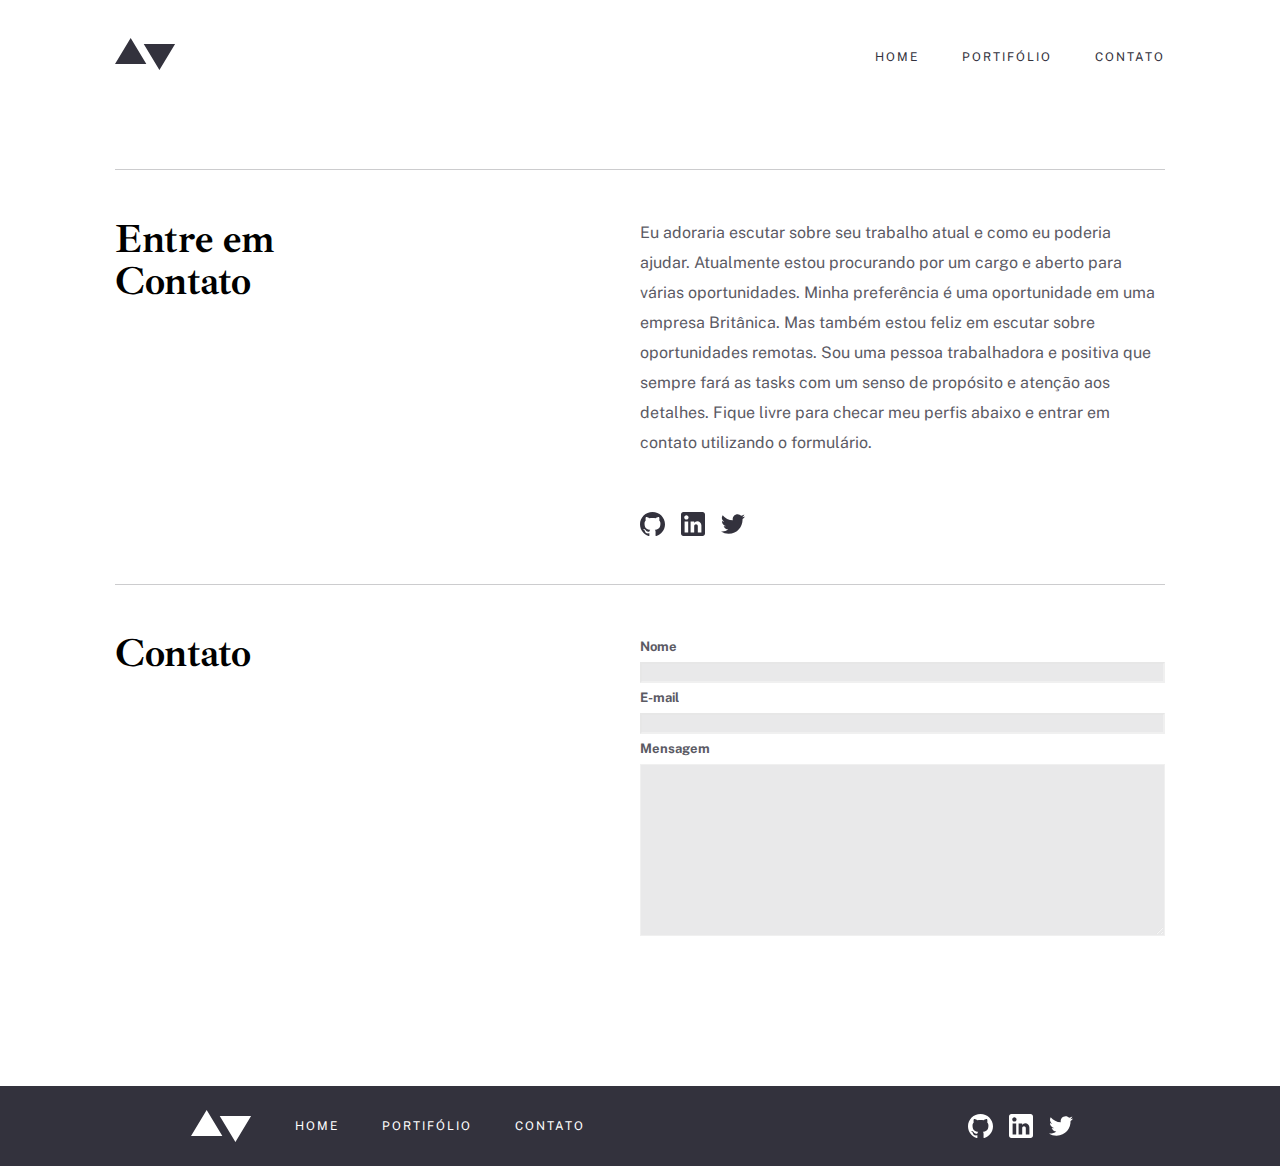
<file: pages/contato/index.html>
<!DOCTYPE html>
<html lang="pt-br">

<head>
    <meta charset="UTF-8">
    <link rel="preconnect" href="https://fonts.googleapis.com">
    <link rel="preconnect" href="https://fonts.gstatic.com" crossorigin>
    <link
        href="https://fonts.googleapis.com/css2?family=Ibarra+Real+Nova:ital,wght@0,400;0,500;0,600;0,700;1,400;1,500;1,600;1,700&family=Public+Sans:ital,wght@0,400;0,500;0,600;0,700;0,800;0,900;1,400;1,500;1,600;1,700;1,800;1,900&display=swap"
        rel="stylesheet">
    <meta http-equiv="X-UA-Compatible" content="IE=edge">
    <meta name="viewport" content="width=device-width, initial-scale=1.0">
    <link rel="stylesheet" href="../../css/global.css">
    <link rel="stylesheet" href="../../css/color.css">
    <link rel="stylesheet" href="../../css/custom.css">
    <link rel="stylesheet" href="style.css">
    <title>Home</title>
</head>

<body>
    <div class="container">
        <header>
            <div class="img-header">
                <img src="../../assets/logo-dark.svg" alt="">
            </div>
            <nav>
                <a href="../home/index.html">home</a>
                <a href="../portfolio/index.html">portifólio</a>
                <a href="../contato/index.html">contato</a>
            </nav>
        </header>
        <div class="contact">
            <div class="text-contact">
                <h2>Entre em Contato</h2>
            </div>
            <div class="description-contact">
                <p class="body1">Eu adoraria escutar sobre seu trabalho atual e como eu poderia ajudar. Atualmente estou
                    procurando por um cargo e aberto para várias oportunidades. Minha preferência é uma oportunidade em
                    uma empresa Britânica. Mas também estou feliz em escutar sobre oportunidades remotas. Sou uma pessoa
                    trabalhadora e positiva que sempre fará as tasks com um senso de propósito e atenção aos detalhes.
                    Fique livre para checar meu perfis abaixo e entrar em contato utilizando o formulário.</p>
                <div class="social">
                    <a href="https://github.com/sergiofisio"><img src="../../assets/icons/github-dark.svg"
                            alt="GitHub"></a>
                    <a href="https://www.linkedin.com/in/sergio-bastos-jr/"><img
                            src="../../assets/icons/linkedin-dark.svg" alt="Linkedin"></a>
                    <a href="https://twitter.com/sergiomicrosp"><img src="../../assets/icons/twitter-dark.svg"
                            alt="Twitter"></a>
                </div>
            </div>
        </div>
        <div class="form">
            <h2>Contato</h2>
            <div class="form-contact">
                <p class="input">Nome</p>
                <input type="text" name="Nome" id="name">
                <p class="input">E-mail</p>
                <input type="email" name="E-mail" id="email">
                <p class="input">Mensagem</p>
                <textarea name="Mensagem" id="message" cols="30" rows="10"></textarea>
            </div>
        </div>
    </div>
    <div class="footer grayish">
        <div class="img-header">
            <img src="../../assets/logo-light.svg" alt="">
            <nav>
                <a href="../home/index.html">home</a>
                <a href="../portfolio/index.html">portifólio</a>
                <a href="../contato/index.html">contato</a>
            </nav>
        </div>
        <div class="social">
            <a href="https://github.com/sergiofisio"><img src="../../assets/icons/github-light.svg" alt="GitHub"></a>
            <a href="https://www.linkedin.com/in/sergio-bastos-jr/"><img src="../../assets/icons/linkedin-light.svg"
                    alt="Linkedin"></a>
            <a href="https://twitter.com/sergiomicrosp"><img src="../../assets/icons/twitter-light.svg"
                    alt="Twitter"></a>
        </div>
</body>

</html>
</file>
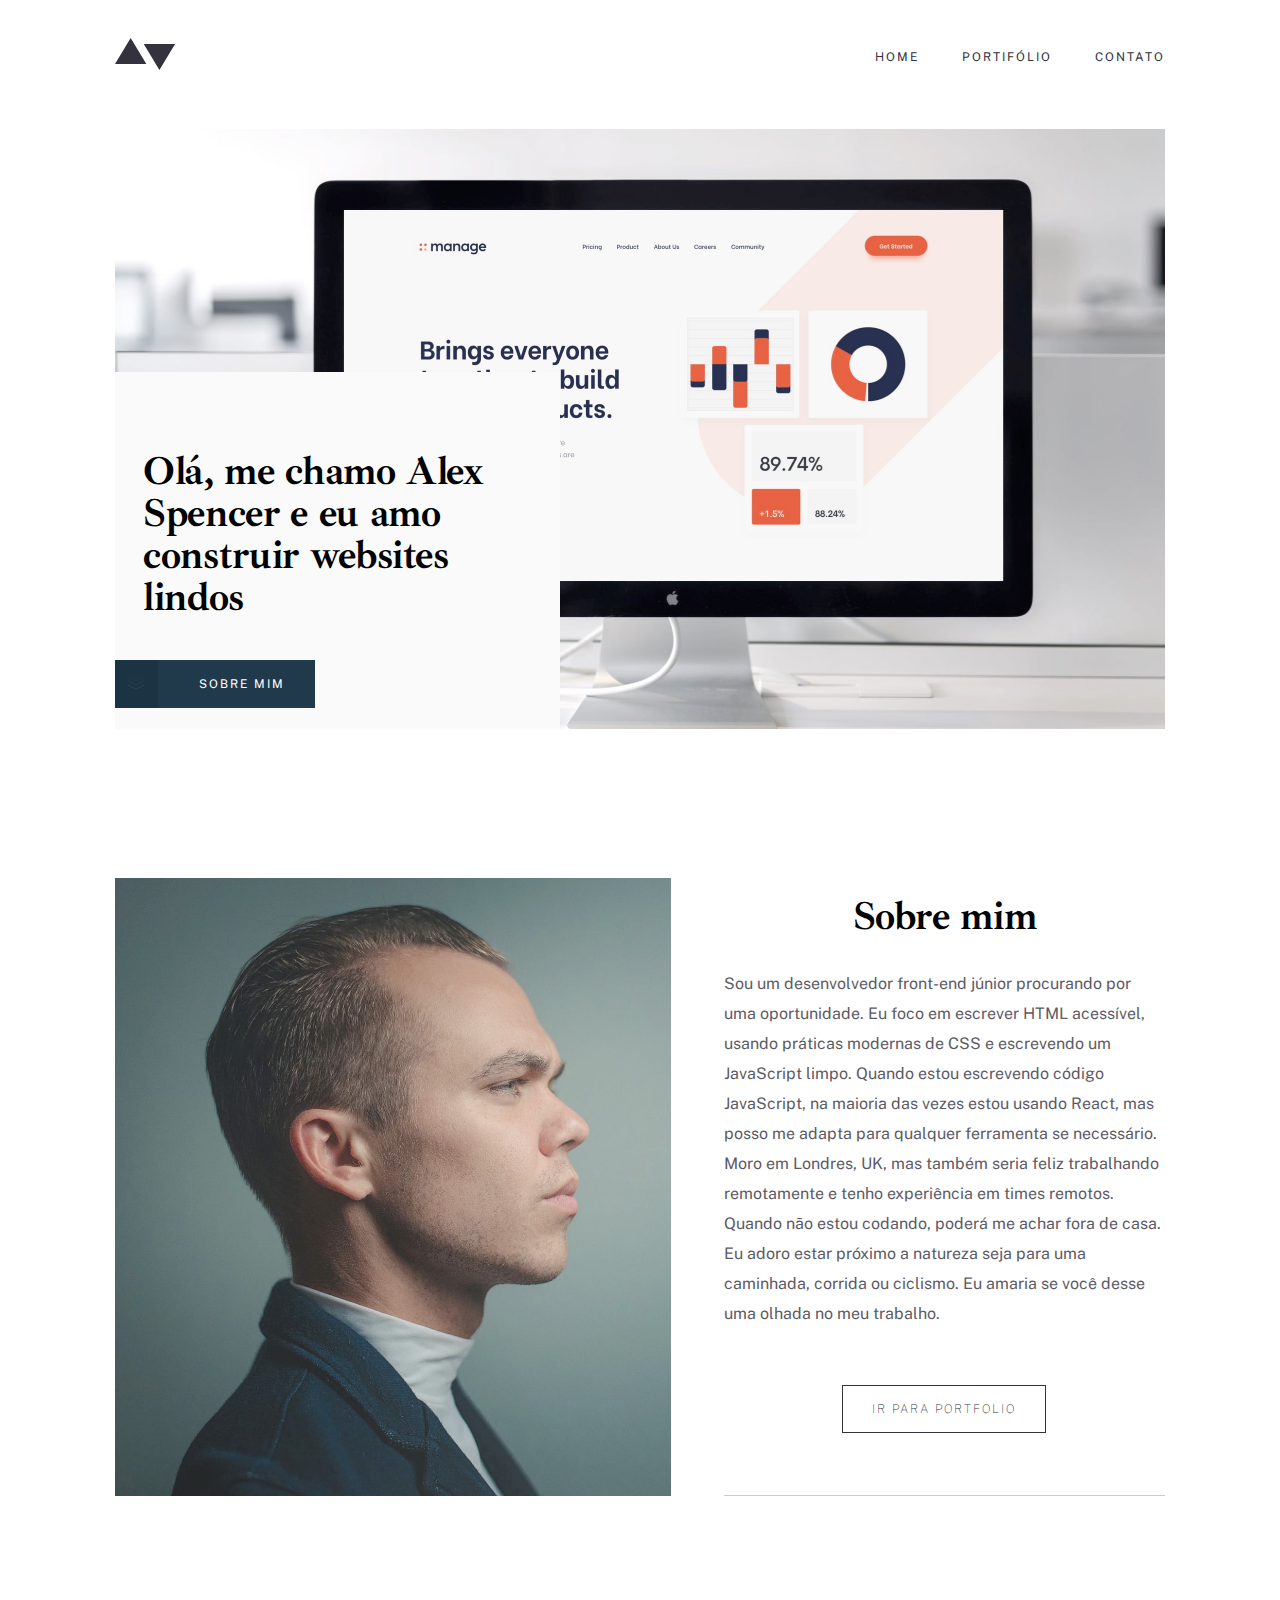
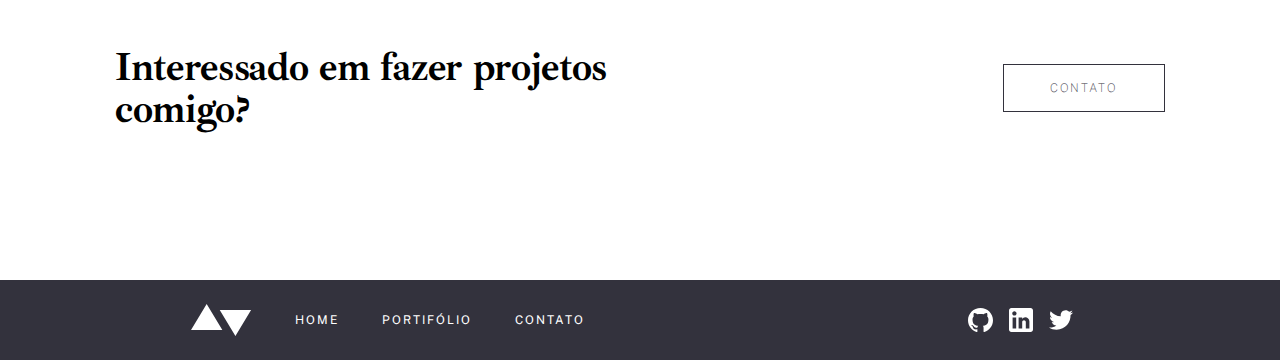
<file: pages/home/index.html>
<!DOCTYPE html>
<html lang="pt-br">

<head>
    <meta charset="UTF-8">
    <link rel="preconnect" href="https://fonts.googleapis.com">
    <link rel="preconnect" href="https://fonts.gstatic.com" crossorigin>
    <link
        href="https://fonts.googleapis.com/css2?family=Ibarra+Real+Nova:ital,wght@0,400;0,500;0,600;0,700;1,400;1,500;1,600;1,700&family=Public+Sans:ital,wght@0,400;0,500;0,600;0,700;0,800;0,900;1,400;1,500;1,600;1,700;1,800;1,900&display=swap"
        rel="stylesheet">
    <meta http-equiv="X-UA-Compatible" content="IE=edge">
    <meta name="viewport" content="width=device-width, initial-scale=1.0">
    <link rel="stylesheet" href="../../css/global.css">
    <link rel="stylesheet" href="../../css/color.css">
    <link rel="stylesheet" href="../../css/custom.css">
    <link rel="stylesheet" href="style.css">
    <title>Home</title>
</head>

<body>
    <div class="container">
        <header>
            <div class="img-header">
                <img src="../../assets/logo-dark.svg" alt="Logo">
            </div>
            <nav>
                <a href="../home/index.html">home</a>
                <a href="../portfolio/index.html">portifólio</a>
                <a href="../contato/index.html">contato</a>
            </nav>
        </header>
        <main class="hero">
            <div class="texto-hero">
                <h2>
                    Olá, me chamo Alex Spencer e eu amo construir websites lindos
                </h2>
                <a href="#about" class="btn-sobre-mim">SOBRE MIM</a>
            </div>
        </main>
        <section class="about" id="about">
            <div class="img-about">
                <img src="../../assets/home/image-homepage-profile.jpg" alt="profile">
            </div>
            <div class="text-about">
                <h2>Sobre mim</h2>
                <p class="body1">Sou um desenvolvedor front-end júnior procurando por uma oportunidade. Eu foco em
                    escrever HTML acessível, usando práticas modernas de CSS e escrevendo um JavaScript limpo. Quando
                    estou escrevendo código JavaScript, na maioria das vezes estou usando React, mas posso me adapta
                    para qualquer ferramenta se necessário. Moro em Londres, UK, mas também seria feliz trabalhando
                    remotamente e tenho experiência em times remotos. Quando não estou codando, poderá me achar fora de
                    casa. Eu adoro estar próximo a natureza seja para uma caminhada, corrida ou ciclismo. Eu amaria se
                    você desse uma olhada no meu trabalho.</p>
                <a class="btn-contato" href="../portfolio/index.html">iR para PORTFOLIO</a>
            </div>

        </section>
        <footer>
            <div class="footer-text-contato">
                <h2>Interessado em fazer projetos comigo?</h2>
            </div>
            <a class="btn-contato" href="../contato/index.html">CONTATO</a>
        </footer>
    </div>
    <div class="footer grayish">
        <div class="img-header">
            <img src="../../assets/logo-light.svg" alt="">
            <nav>
                <a href="../home/index.html">home</a>
                <a href="../portfolio/index.html">portifólio</a>
                <a href="../contato/index.html">contato</a>
            </nav>
        </div>
        <div class="social">
            <a href="https://github.com/sergiofisio"><img src="../../assets/icons/github-light.svg" alt="GitHub"></a>
            <a href="https://www.linkedin.com/in/sergio-bastos-jr/"><img src="../../assets/icons/linkedin-light.svg"
                    alt="Linkedin"></a>
            <a href="https://twitter.com/sergiomicrosp"><img src="../../assets/icons/twitter-light.svg"
                    alt="Twitter"></a>
        </div>
</body>

</html>
</file>
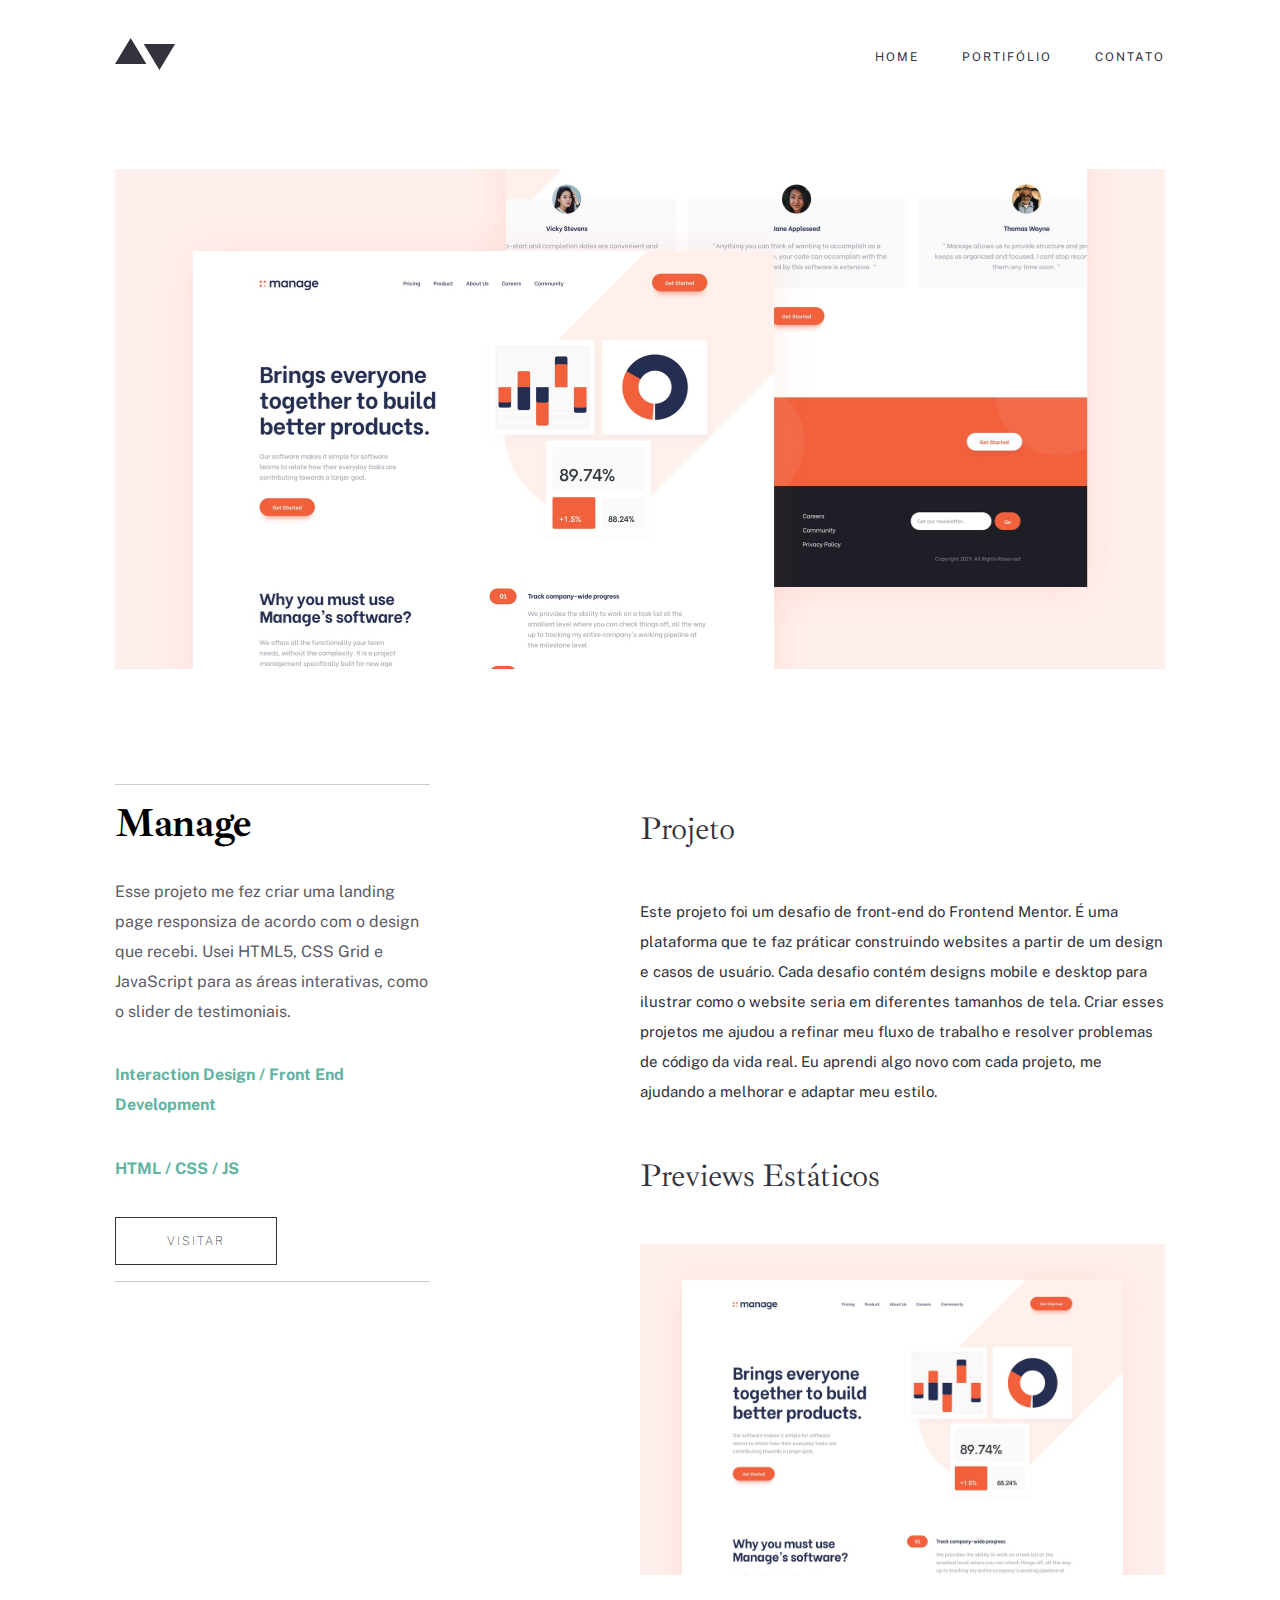
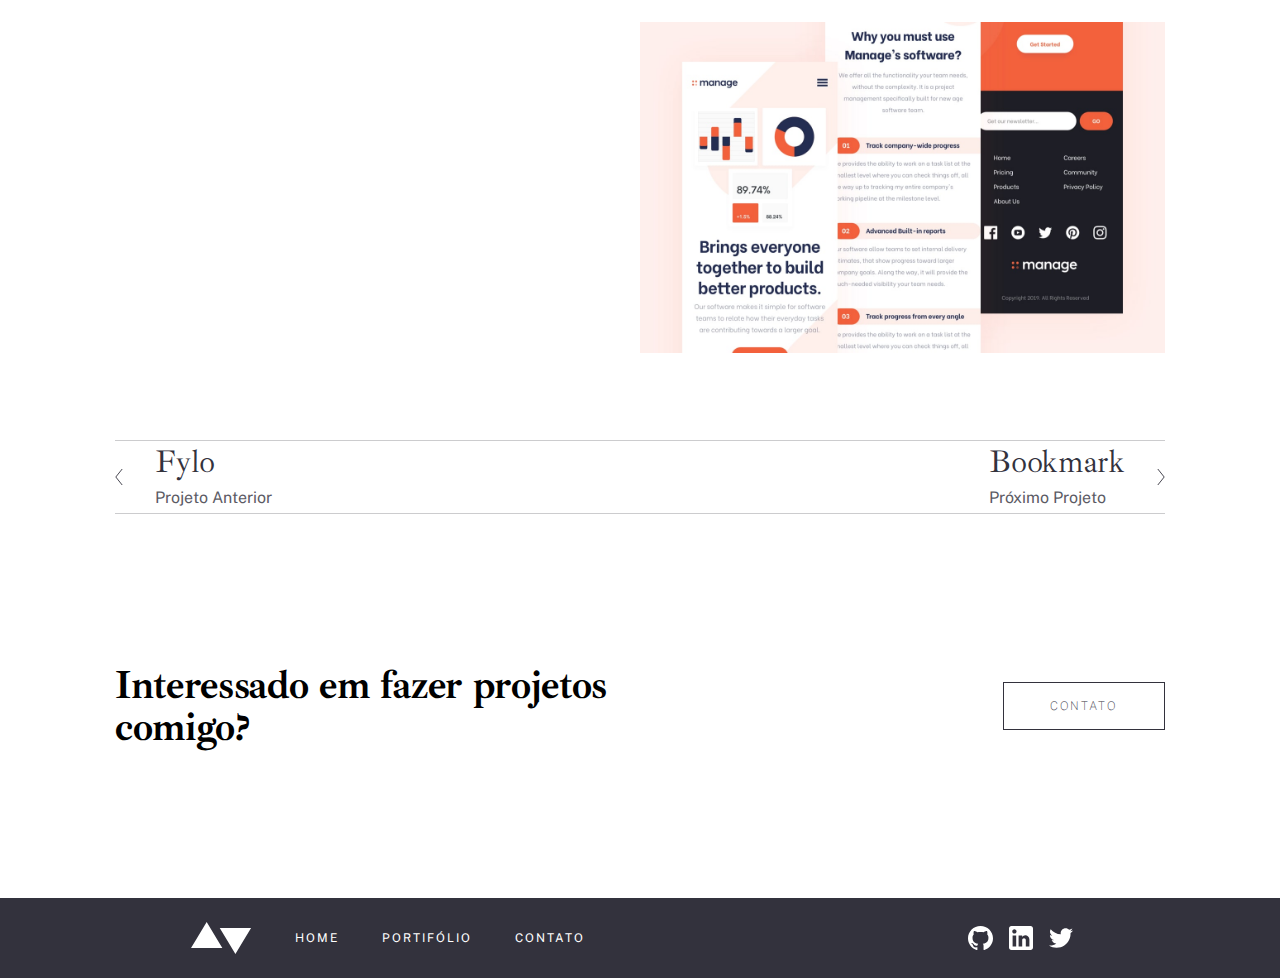
<file: pages/portfolio-01-manage/index.html>
<!DOCTYPE html>
<html lang="pt-br">

<head>
    <meta charset="UTF-8">
    <link rel="preconnect" href="https://fonts.googleapis.com">
    <link rel="preconnect" href="https://fonts.gstatic.com" crossorigin>
    <link
        href="https://fonts.googleapis.com/css2?family=Ibarra+Real+Nova:ital,wght@0,400;0,500;0,600;0,700;1,400;1,500;1,600;1,700&family=Public+Sans:ital,wght@0,400;0,500;0,600;0,700;0,800;0,900;1,400;1,500;1,600;1,700;1,800;1,900&display=swap"
        rel="stylesheet">
    <meta http-equiv="X-UA-Compatible" content="IE=edge">
    <meta name="viewport" content="width=device-width, initial-scale=1.0">
    <link rel="stylesheet" href="../../css/global.css">
    <link rel="stylesheet" href="../../css/color.css">
    <link rel="stylesheet" href="../../css/custom.css">
    <link rel="stylesheet" href="../../css/pages.css">
    <link rel="stylesheet" href="style.css">
    <title>Manage</title>
</head>

<body>
    <div class="container">
        <header>
            <div class="img-header">
                <img src="../../assets/logo-dark.svg" alt="">
            </div>
            <nav>
                <a href="../home/index.html">home</a>
                <a href="../portfolio/index.html">portifólio</a>
                <a href="../contato/index.html">contato</a>
            </nav>
        </header>
        <main>
        </main>
        <section>
            <div class="text">
                <h2>Manage</h2>
                <p class="body1">Esse projeto me fez criar uma landing page responsiza de acordo com o design
                    que recebi. Usei HTML5, CSS Grid e JavaScript para as áreas interativas, como o slider de
                    testimoniais.</p>
                <p class="text-green">Interaction Design / Front End Development</p>
                <p class="text-green">HTML / CSS / JS</p>
                <a class="btn-contato" href="#">VISITAR</a>
            </div>
            <div class="preview">
                <h3>Projeto</h3>
                <p class="body2">Este projeto foi um desafio de front-end do Frontend Mentor. É uma plataforma que te
                    faz práticar construindo websites a partir de um design e casos de usuário. Cada desafio contém
                    designs mobile e desktop para ilustrar como o website seria em diferentes tamanhos de tela. Criar
                    esses projetos me ajudou a refinar meu fluxo de trabalho e resolver problemas de código da vida
                    real. Eu aprendi algo novo com cada projeto, me ajudando a melhorar e adaptar meu estilo.</p>
                <h3>Previews Estáticos</h3>
                <img src="../../assets/portfolio/manage/image-manage-preview-1.jpg" alt="">
                <img src="../../assets/portfolio/manage/image-manage-preview-2.jpg" alt="">
            </div>
        </section>
        <div class="transition">
            <a class="btn-left" href="../portfolio-04-fylo/index.html">
                <div class="left">
                    <img class="img-left" src="../../assets/icons/arrow-left.svg" alt="">
                    <div class="before">
                        <h3>Fylo</h3>
                        <p class="body1">Projeto Anterior</p>
                    </div>
                </div>
            </a>
            <a class="btn-left" href="../portfolio-02-bookmark/index.html">
                <div class="right">
                    <div class=after>
                        <h3>Bookmark</h3>
                        <p class="body1">Próximo Projeto</p>
                    </div>
                    <img class="img-right" src="../../assets/icons/arrow-right.svg" alt="">
                </div>
            </a>
        </div>
        <footer>
            <div class="footer-text-contato">
                <h2>Interessado em fazer projetos comigo?</h2>
            </div>
            <a class="btn-contato" href="../contato/index.html">CONTATO</a>
        </footer>
    </div>
    <div class="footer grayish">
        <div class="img-header">
            <img src="../../assets/logo-light.svg" alt="">
            <nav>
                <a href="../home/index.html">home</a>
                <a href="../portfolio/index.html">portifólio</a>
                <a href="../contato/index.html">contato</a>
            </nav>
        </div>
        <div class="social">
            <a href="https://github.com/sergiofisio"><img src="../../assets/icons/github-light.svg" alt="GitHub"></a>
            <a href="https://www.linkedin.com/in/sergio-bastos-jr/"><img src="../../assets/icons/linkedin-light.svg"
                    alt="Linkedin"></a>
            <a href="https://twitter.com/sergiomicrosp"><img src="../../assets/icons/twitter-light.svg"
                    alt="Twitter"></a>
        </div>
</body>

</html>
</file>
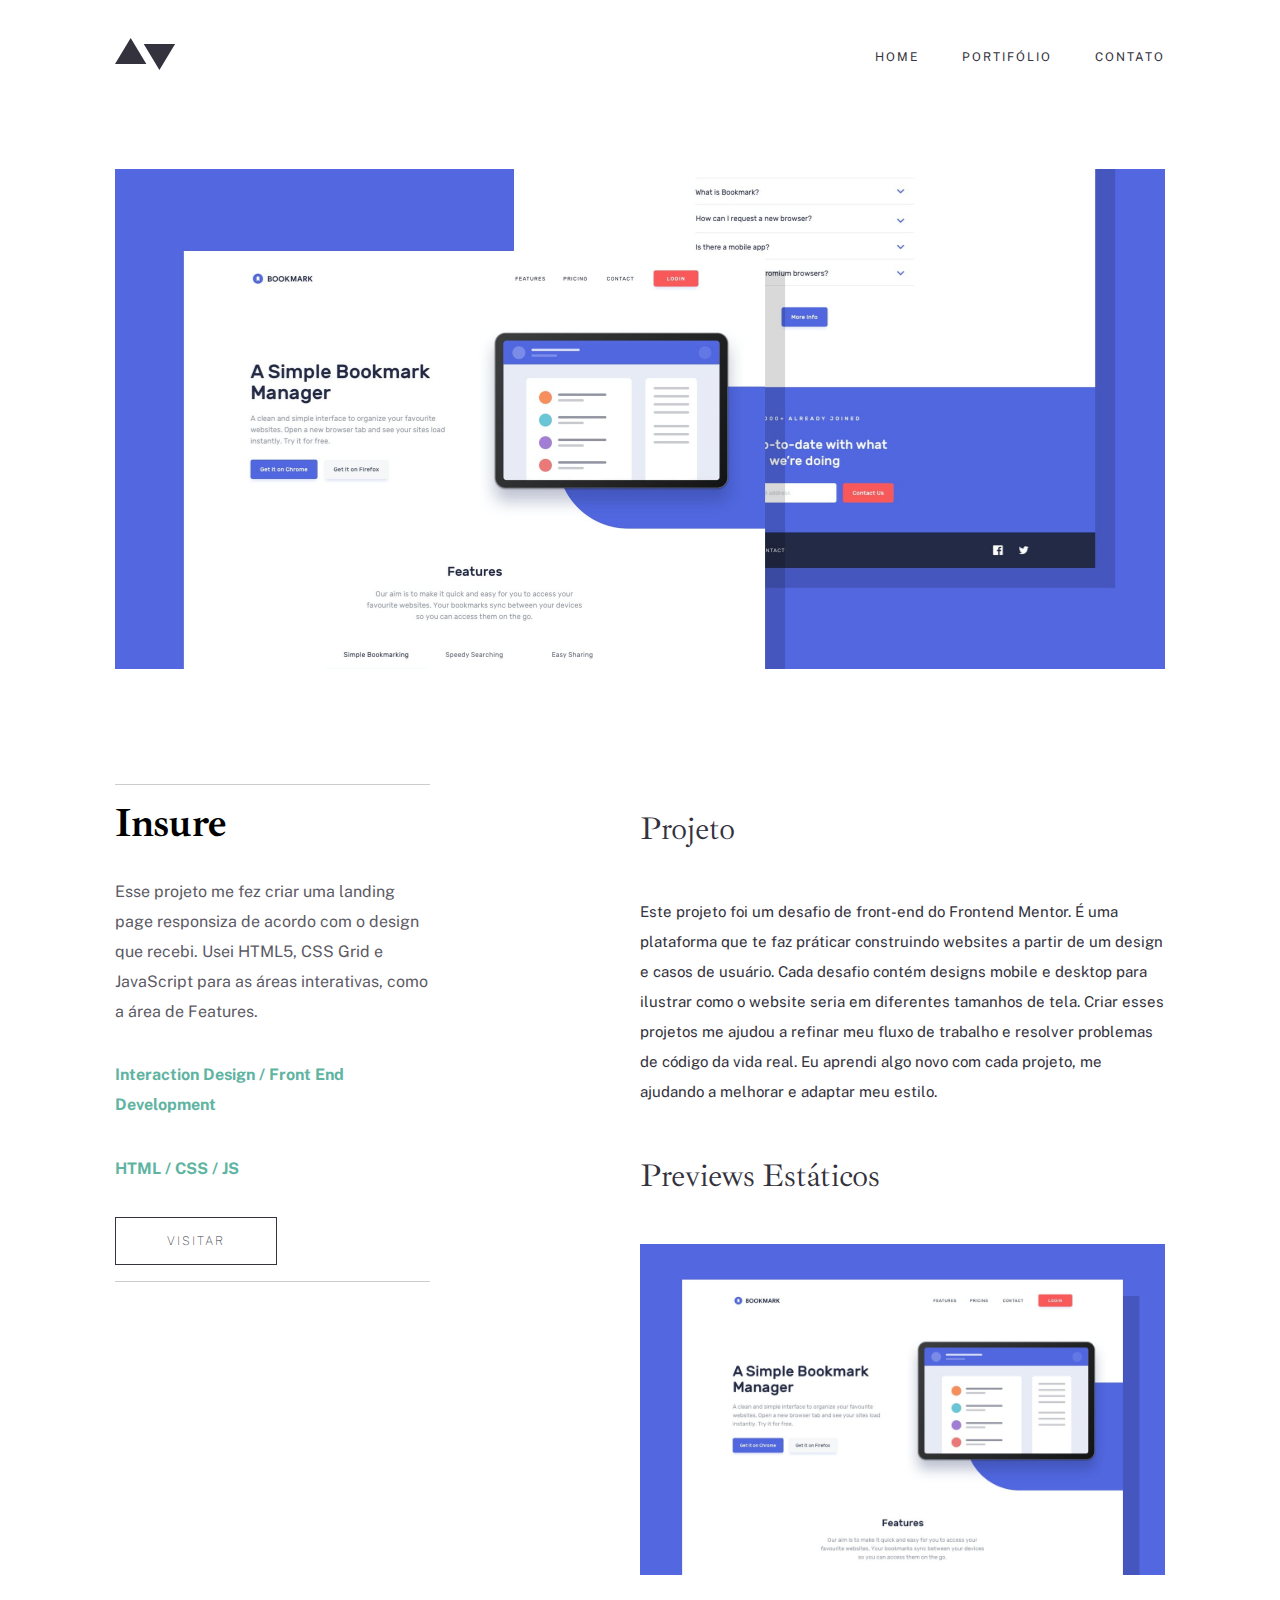
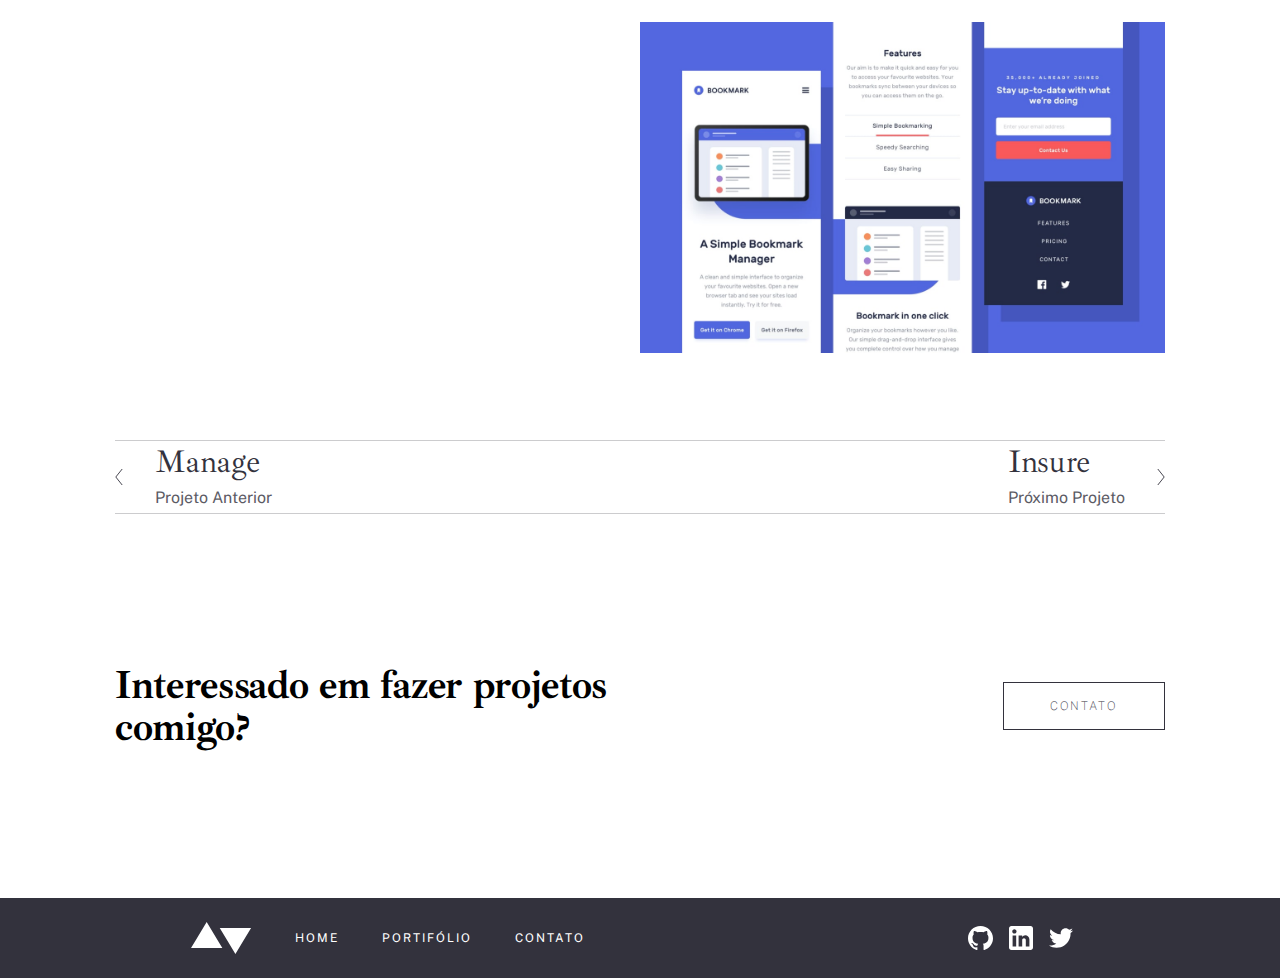
<file: pages/portfolio-02-bookmark/index.html>
<!DOCTYPE html>
<html lang="pt-br">

<head>
    <meta charset="UTF-8">
    <link rel="preconnect" href="https://fonts.googleapis.com">
    <link rel="preconnect" href="https://fonts.gstatic.com" crossorigin>
    <link
        href="https://fonts.googleapis.com/css2?family=Ibarra+Real+Nova:ital,wght@0,400;0,500;0,600;0,700;1,400;1,500;1,600;1,700&family=Public+Sans:ital,wght@0,400;0,500;0,600;0,700;0,800;0,900;1,400;1,500;1,600;1,700;1,800;1,900&display=swap"
        rel="stylesheet">
    <meta http-equiv="X-UA-Compatible" content="IE=edge">
    <meta name="viewport" content="width=device-width, initial-scale=1.0">
    <link rel="stylesheet" href="../../css/global.css">
    <link rel="stylesheet" href="../../css/color.css">
    <link rel="stylesheet" href="../../css/custom.css">
    <link rel="stylesheet" href="../../css/pages.css">
    <link rel="stylesheet" href="style.css">
    <title>Insure</title>
</head>

<body>
    <div class="container">
        <header>
            <div class="img-header">
                <img src="../../assets/logo-dark.svg" alt="">
            </div>
            <nav>
                <a href="../home/index.html">home</a>
                <a href="../portfolio/index.html">portifólio</a>
                <a href="../contato/index.html">contato</a>
            </nav>
        </header>
        <main>
        </main>
        <section>
            <div class="text">
                <h2>Insure</h2>
                <p class="body1">Esse projeto me fez criar uma landing page responsiza de acordo com o design que
                    recebi. Usei HTML5, CSS Grid e JavaScript para as áreas interativas, como a área de Features.</p>
                <p class="text-green">Interaction Design / Front End Development</p>
                <p class="text-green">HTML / CSS / JS</p>
                <a class="btn-contato" href="#">VISITAR</a>
            </div>
            <div class="preview">
                <h3>Projeto</h3>
                <p class="body2">Este projeto foi um desafio de front-end do Frontend Mentor. É uma plataforma que te
                    faz práticar construindo websites a partir de um design e casos de usuário. Cada desafio contém
                    designs mobile e desktop para ilustrar como o website seria em diferentes tamanhos de tela. Criar
                    esses projetos me ajudou a refinar meu fluxo de trabalho e resolver problemas de código da vida
                    real. Eu aprendi algo novo com cada projeto, me ajudando a melhorar e adaptar meu estilo.</p>
                <h3>Previews Estáticos</h3>
                <img src="../../assets/portfolio/bookmark/image-bookmark-preview-1.jpg" alt="">
                <img src="../../assets/portfolio/bookmark/image-bookmark-preview-2.jpg" alt="">
            </div>
        </section>
        <div class="transition">
            <a class="btn-left" href="../portfolio-01-manage/index.html">
                <div class="left">
                    <img class="img-left" src="../../assets/icons/arrow-left.svg" alt="">
                    <div class="before">
                        <h3>Manage</h3>
                        <p class="body1">Projeto Anterior</p>
                    </div>
                </div>
            </a>
            <a class="btn-left" href="../portfolio-03-insure/index.html">
                <div class="right">
                    <div class=after>
                        <h3>Insure</h3>
                        <p class="body1">Próximo Projeto</p>
                    </div>
                    <img class="img-right" src="../../assets/icons/arrow-right.svg" alt="">
                </div>
            </a>
        </div>
        <footer>
            <div class="footer-text-contato">
                <h2>Interessado em fazer projetos comigo?</h2>
            </div>
            <a class="btn-contato" href="../contato/index.html">CONTATO</a>
        </footer>
    </div>
    <div class="footer grayish">
        <div class="img-header">
            <img src="../../assets/logo-light.svg" alt="">
            <nav>
                <a href="../home/index.html">home</a>
                <a href="../portfolio/index.html">portifólio</a>
                <a href="../contato/index.html">contato</a>
            </nav>
        </div>
        <div class="social">
            <a href="https://github.com/sergiofisio"><img src="../../assets/icons/github-light.svg" alt="GitHub"></a>
            <a href="https://www.linkedin.com/in/sergio-bastos-jr/"><img src="../../assets/icons/linkedin-light.svg"
                    alt="Linkedin"></a>
            <a href="https://twitter.com/sergiomicrosp"><img src="../../assets/icons/twitter-light.svg"
                    alt="Twitter"></a>
        </div>
</body>

</html>
</file>
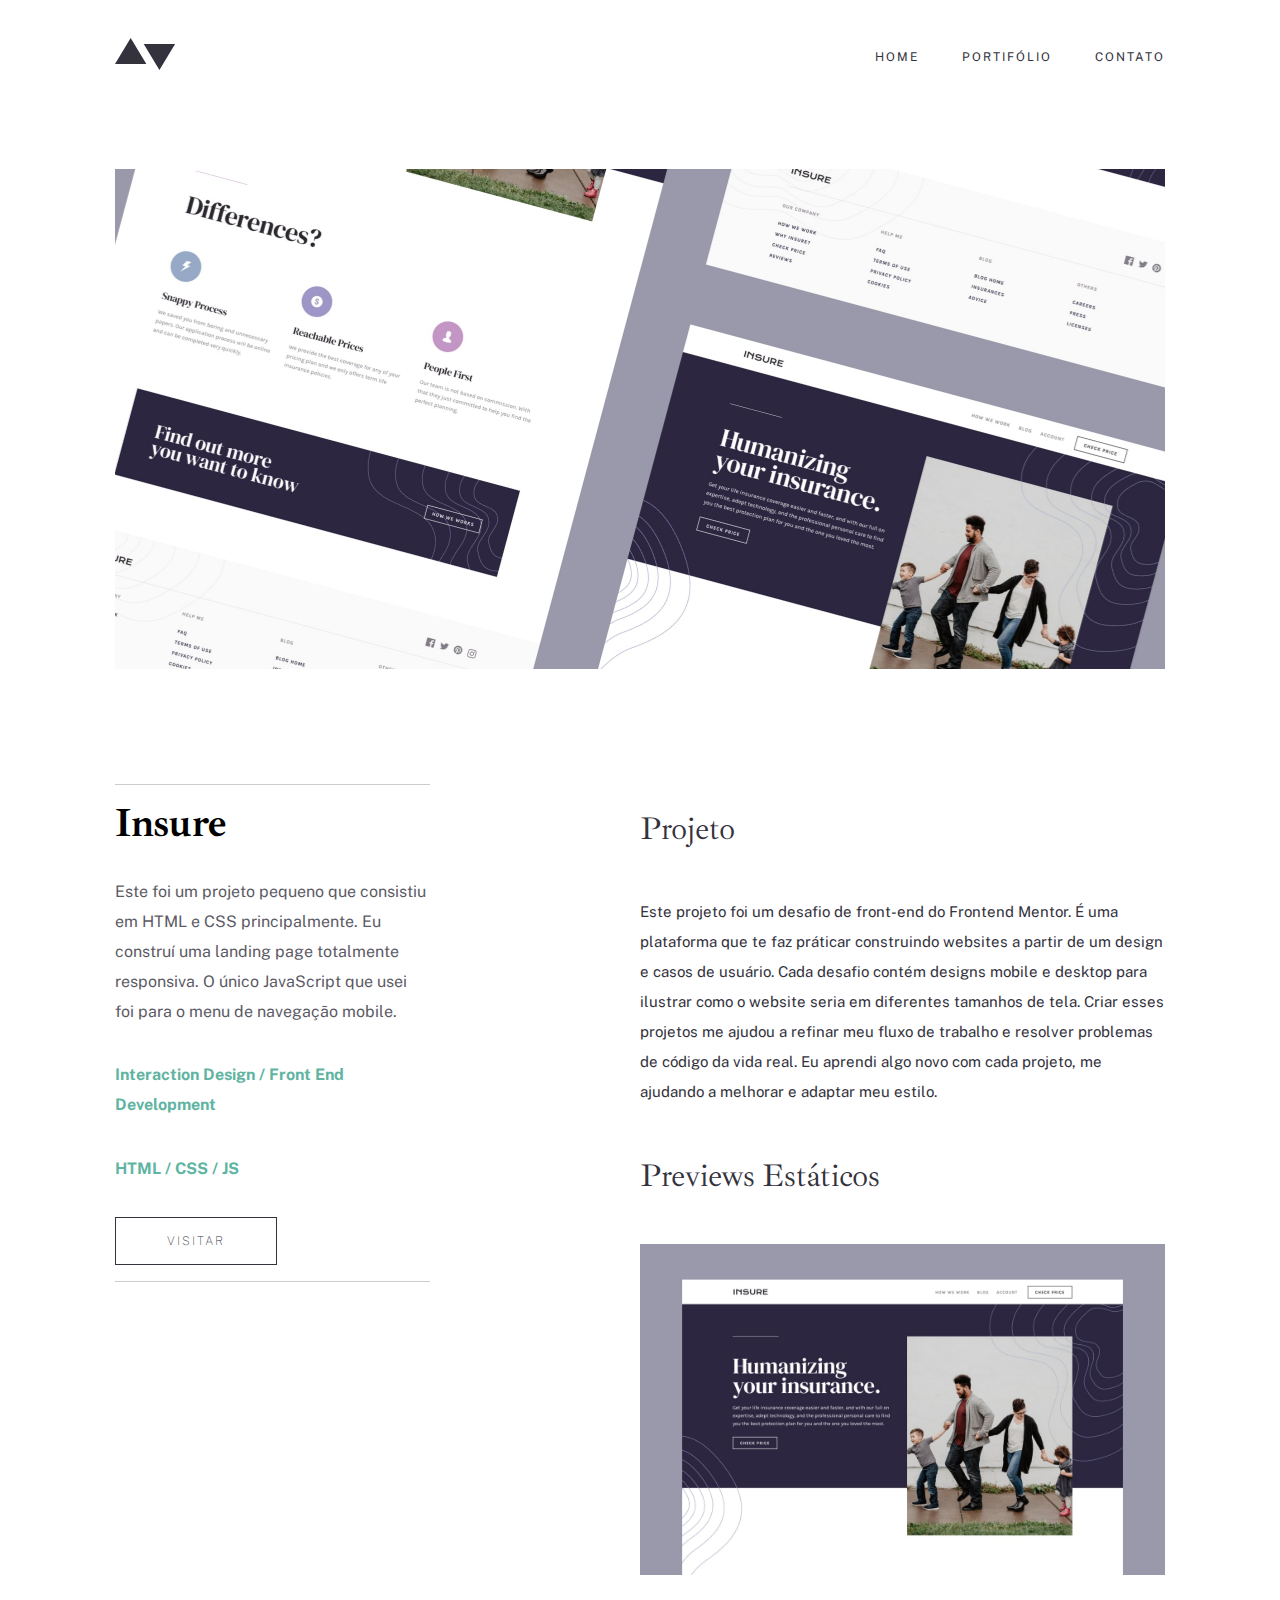
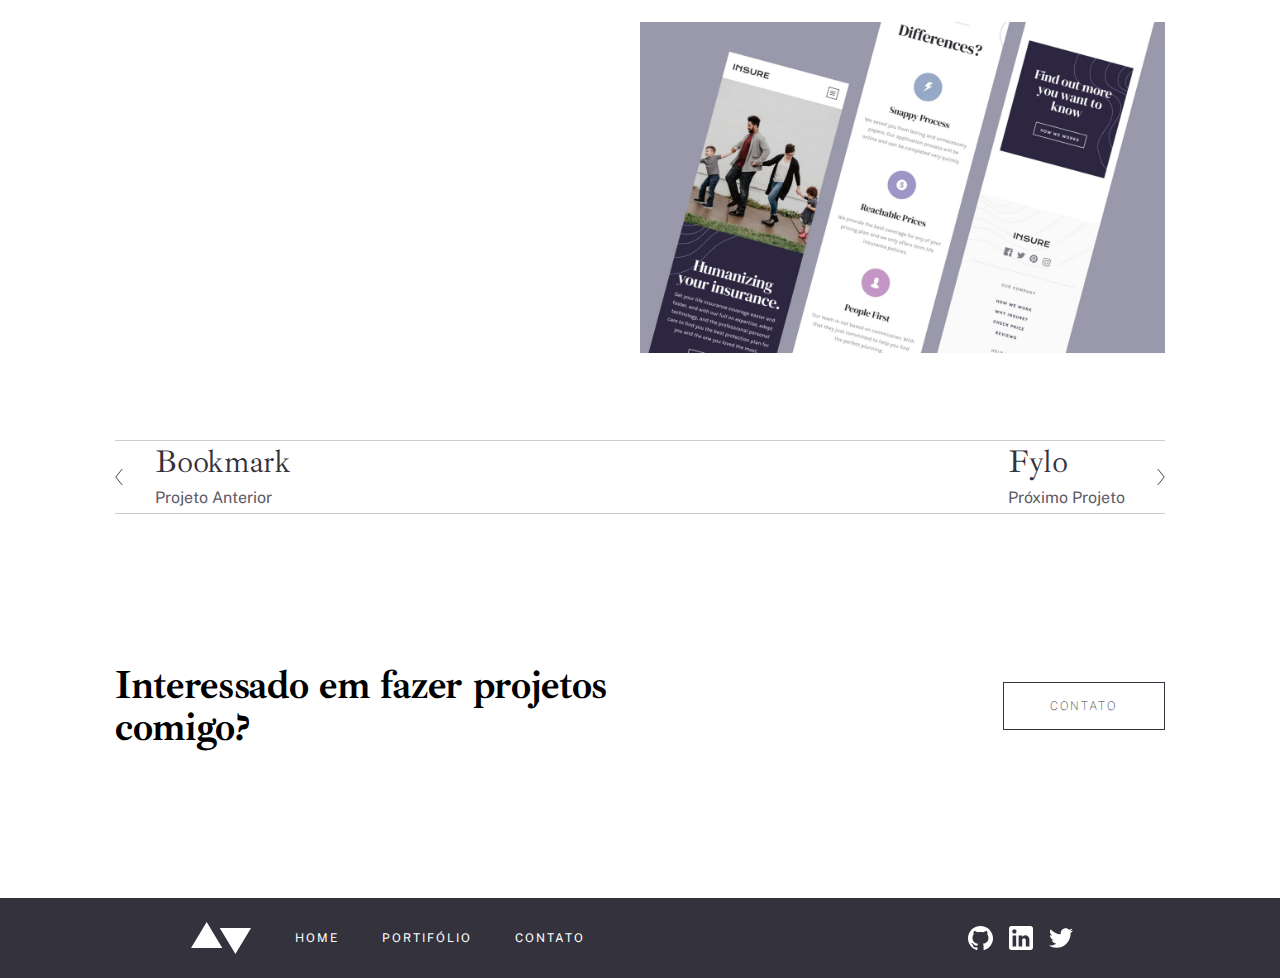
<file: pages/portfolio-03-insure/index.html>
<!DOCTYPE html>
<html lang="pt-br">

<head>
    <meta charset="UTF-8">
    <link rel="preconnect" href="https://fonts.googleapis.com">
    <link rel="preconnect" href="https://fonts.gstatic.com" crossorigin>
    <link
        href="https://fonts.googleapis.com/css2?family=Ibarra+Real+Nova:ital,wght@0,400;0,500;0,600;0,700;1,400;1,500;1,600;1,700&family=Public+Sans:ital,wght@0,400;0,500;0,600;0,700;0,800;0,900;1,400;1,500;1,600;1,700;1,800;1,900&display=swap"
        rel="stylesheet">
    <meta http-equiv="X-UA-Compatible" content="IE=edge">
    <meta name="viewport" content="width=device-width, initial-scale=1.0">
    <link rel="stylesheet" href="../../css/global.css">
    <link rel="stylesheet" href="../../css/color.css">
    <link rel="stylesheet" href="../../css/custom.css">
    <link rel="stylesheet" href="../../css/pages.css">
    <link rel="stylesheet" href="style.css">
    <title>Insure</title>
</head>

<body>
    <div class="container">
        <header>
            <div class="img-header">
                <img src="../../assets/logo-dark.svg" alt="">
            </div>
            <nav>
                <a href="../home/index.html">home</a>
                <a href="../portfolio/index.html">portifólio</a>
                <a href="../contato/index.html">contato</a>
            </nav>
        </header>
        <main>
        </main>
        <section>
            <div class="text">
                <h2>Insure</h2>
                <p class="body1">Este foi um projeto pequeno que consistiu em HTML e CSS principalmente. Eu construí uma
                    landing page totalmente responsiva. O único JavaScript que usei foi para o menu de navegação mobile.
                </p>
                <p class="text-green">Interaction Design / Front End Development</p>
                <p class="text-green">HTML / CSS / JS</p>
                <a class="btn-contato" href="#">VISITAR</a>
            </div>
            <div class="preview">
                <h3>Projeto</h3>
                <p class="body2">Este projeto foi um desafio de front-end do Frontend Mentor. É uma plataforma que te
                    faz práticar construindo websites a partir de um design e casos de usuário. Cada desafio contém
                    designs mobile e desktop para ilustrar como o website seria em diferentes tamanhos de tela. Criar
                    esses projetos me ajudou a refinar meu fluxo de trabalho e resolver problemas de código da vida
                    real. Eu aprendi algo novo com cada projeto, me ajudando a melhorar e adaptar meu estilo.</p>
                <h3>Previews Estáticos</h3>
                <img src="../../assets/portfolio/insure/image-insure-preview-1.jpg" alt="">
                <img src="../../assets/portfolio/insure/image-insure-preview-2.jpg" alt="">
            </div>
        </section>
        <div class="transition">
            <a class="btn-left" href="../portfolio-02-bookmark/index.html">
                <div class="left">
                    <img class="img-left" src="../../assets/icons/arrow-left.svg" alt="">
                    <div class="before">
                        <h3>Bookmark</h3>
                        <p class="body1">Projeto Anterior</p>
                    </div>
                </div>
            </a>
            <a class="btn-left" href="../portfolio-04-fylo/index.html">
                <div class="right">
                    <div class=after>
                        <h3>Fylo</h3>
                        <p class="body1">Próximo Projeto</p>
                    </div>
                    <img class="img-right" src="../../assets/icons/arrow-right.svg" alt="">
                </div>
            </a>
        </div>
        <footer>
            <div class="footer-text-contato">
                <h2>Interessado em fazer projetos comigo?</h2>
            </div>
            <a class="btn-contato" href="../contato/index.html">CONTATO</a>
        </footer>
    </div>
    <div class="footer grayish">
        <div class="img-header">
            <img src="../../assets/logo-light.svg" alt="">
            <nav>
                <a href="../home/index.html">home</a>
                <a href="../portfolio/index.html">portifólio</a>
                <a href="../contato/index.html">contato</a>
            </nav>
        </div>
        <div class="social">
            <a href="https://github.com/sergiofisio"><img src="../../assets/icons/github-light.svg" alt="GitHub"></a>
            <a href="https://www.linkedin.com/in/sergio-bastos-jr/"><img src="../../assets/icons/linkedin-light.svg"
                    alt="Linkedin"></a>
            <a href="https://twitter.com/sergiomicrosp"><img src="../../assets/icons/twitter-light.svg"
                    alt="Twitter"></a>
        </div>
</body>

</html>
</file>
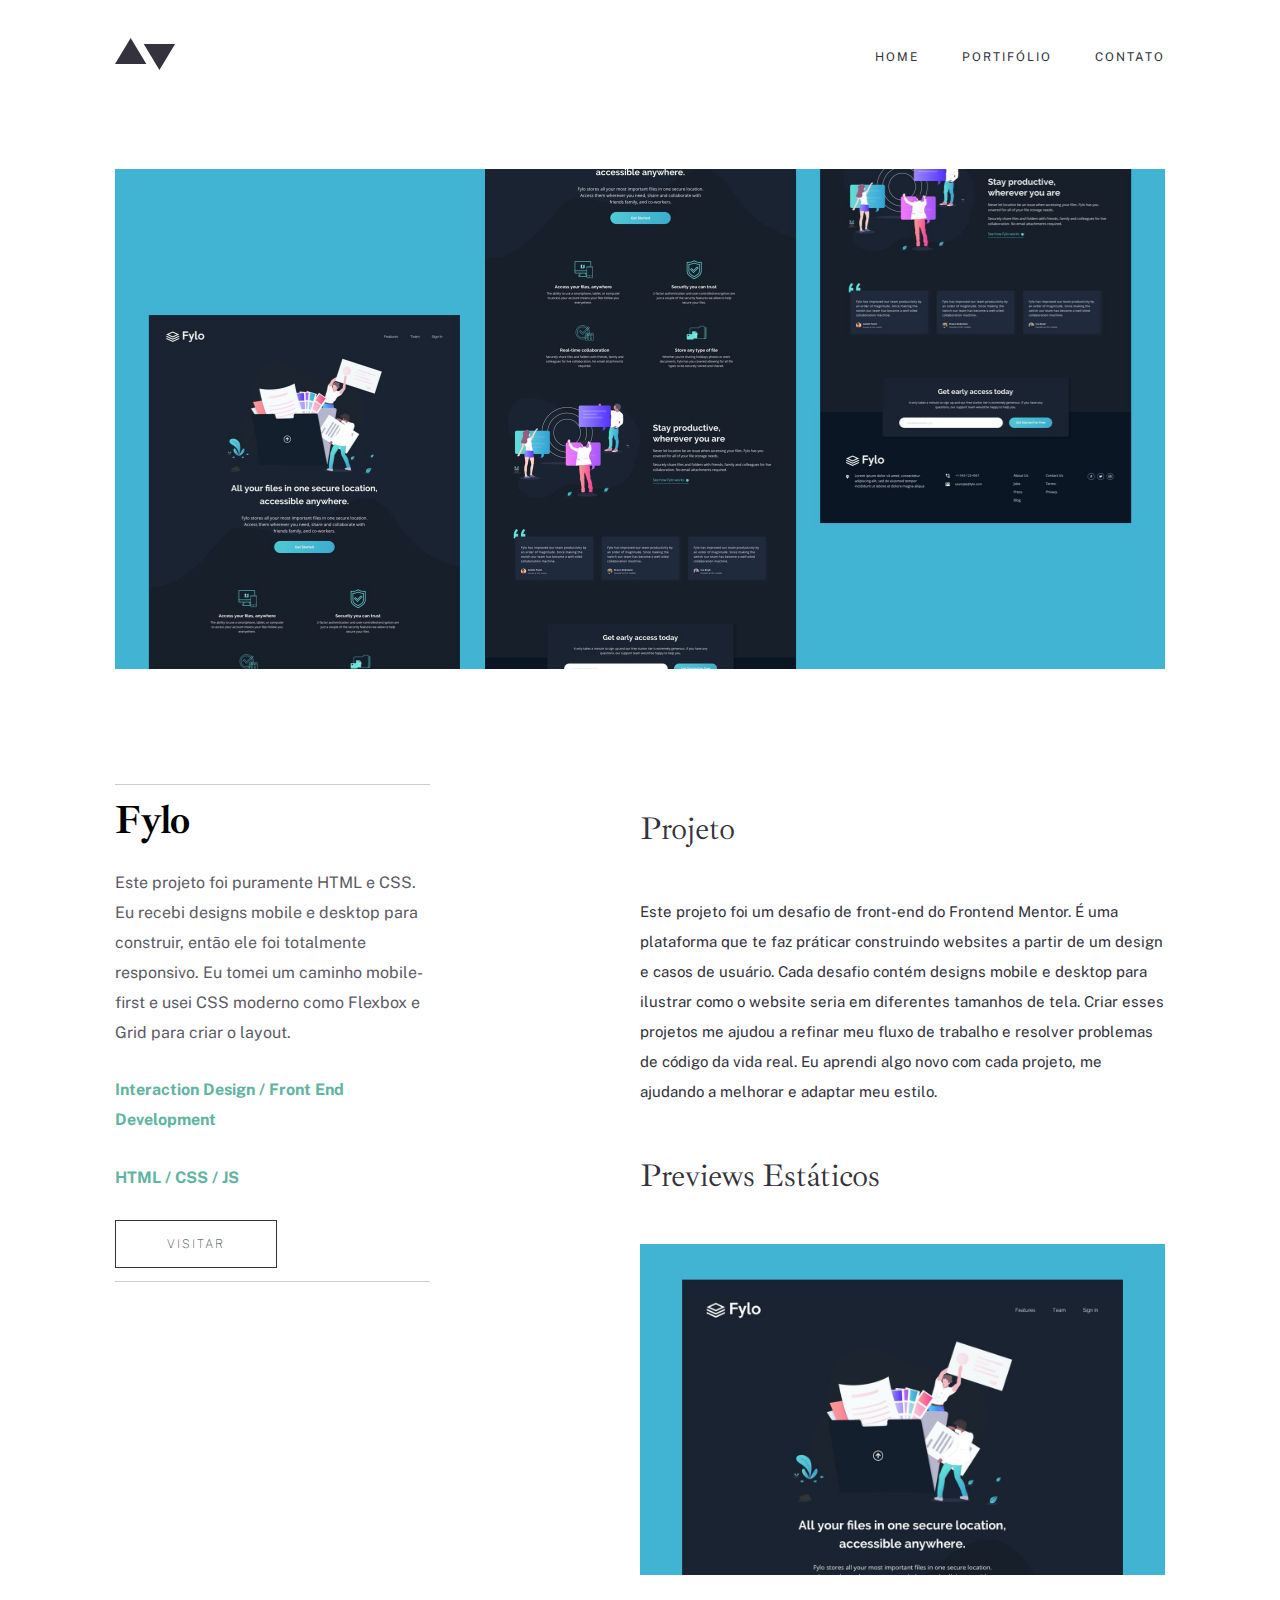
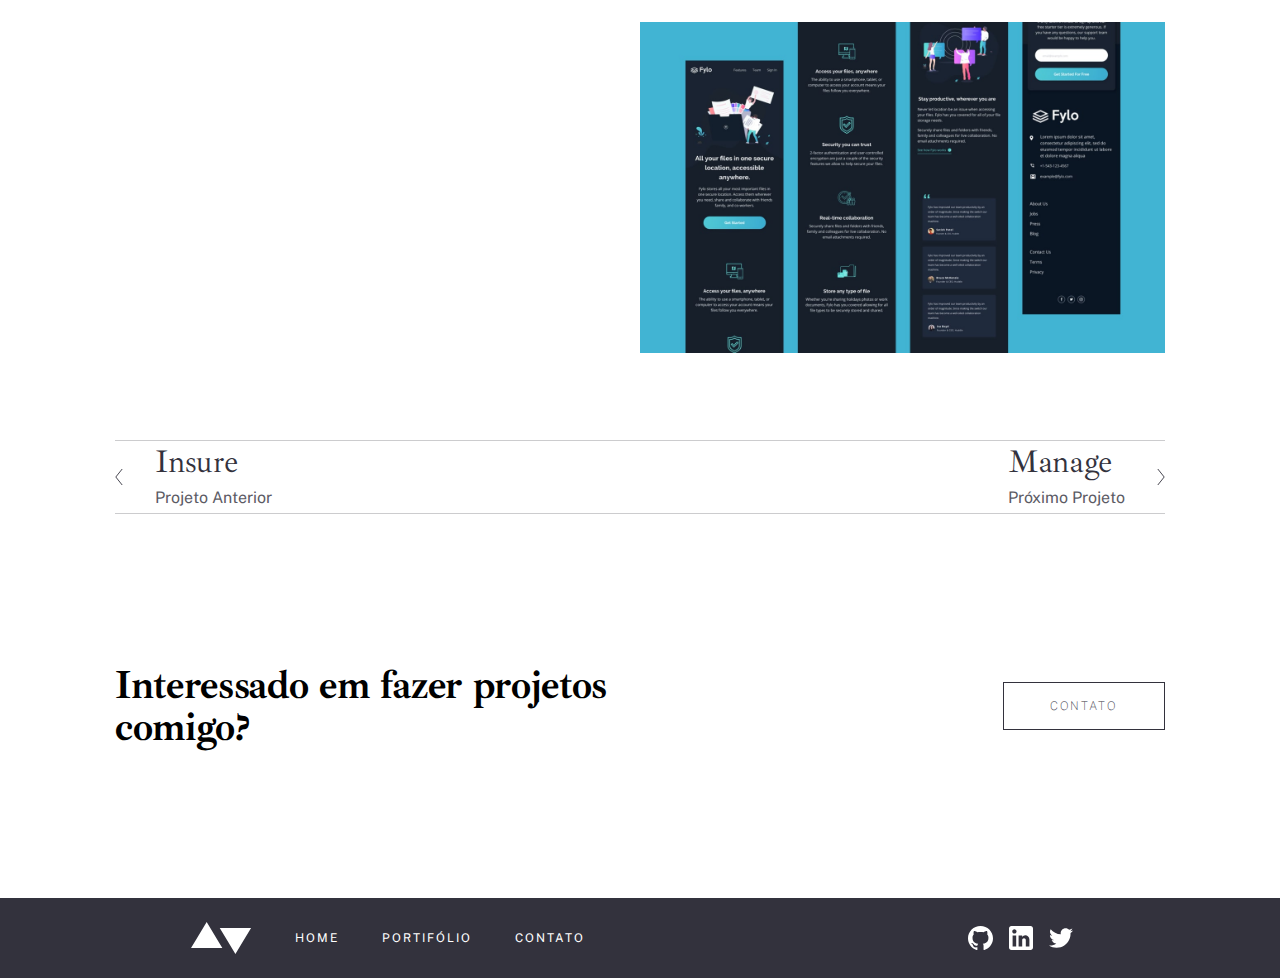
<file: pages/portfolio-04-fylo/index.html>
<!DOCTYPE html>
<html lang="pt-br">

<head>
    <meta charset="UTF-8">
    <link rel="preconnect" href="https://fonts.googleapis.com">
    <link rel="preconnect" href="https://fonts.gstatic.com" crossorigin>
    <link
        href="https://fonts.googleapis.com/css2?family=Ibarra+Real+Nova:ital,wght@0,400;0,500;0,600;0,700;1,400;1,500;1,600;1,700&family=Public+Sans:ital,wght@0,400;0,500;0,600;0,700;0,800;0,900;1,400;1,500;1,600;1,700;1,800;1,900&display=swap"
        rel="stylesheet">
    <meta http-equiv="X-UA-Compatible" content="IE=edge">
    <meta name="viewport" content="width=device-width, initial-scale=1.0">
    <link rel="stylesheet" href="../../css/global.css">
    <link rel="stylesheet" href="../../css/color.css">
    <link rel="stylesheet" href="../../css/custom.css">
    <link rel="stylesheet" href="../../css/pages.css">
    <link rel="stylesheet" href="style.css">
    <title>Fylo</title>
</head>

<body>
    <div class="container">
        <header>
            <div class="img-header">
                <img src="../../assets/logo-dark.svg" alt="">
            </div>
            <nav>
                <a href="../home/index.html">home</a>
                <a href="../portfolio/index.html">portifólio</a>
                <a href="../contato/index.html">contato</a>
            </nav>
        </header>
        <main>
        </main>
        <section>
            <div class="text">
                <h2>Fylo</h2>
                <p class="body1">Este projeto foi puramente HTML e CSS. Eu recebi designs mobile e desktop para
                    construir, então ele foi totalmente responsivo. Eu tomei um caminho mobile-first e usei CSS moderno
                    como Flexbox e Grid para criar o layout.</p>
                <p class="text-green">Interaction Design / Front End Development</p>
                <p class="text-green">HTML / CSS / JS</p>
                <a class="btn-contato" href="#">VISITAR</a>
            </div>
            <div class="preview">
                <h3>Projeto</h3>
                <p class="body2">Este projeto foi um desafio de front-end do Frontend Mentor. É uma plataforma que te
                    faz práticar construindo websites a partir de um design e casos de usuário. Cada desafio contém
                    designs mobile e desktop para ilustrar como o website seria em diferentes tamanhos de tela. Criar
                    esses projetos me ajudou a refinar meu fluxo de trabalho e resolver problemas de código da vida
                    real. Eu aprendi algo novo com cada projeto, me ajudando a melhorar e adaptar meu estilo.</p>
                <h3>Previews Estáticos</h3>
                <img src="../../assets/portfolio/fylo/image-fylo-preview-1.jpg" alt="">
                <img src="../../assets/portfolio/fylo/image-fylo-preview-2.jpg" alt="">
            </div>
        </section>
        <div class="transition">
            <a class="btn-left" href="../portfolio-03-insure/index.html">
                <div class="left">
                    <img class="img-left" src="../../assets/icons/arrow-left.svg" alt="">
                    <div class="before">
                        <h3>Insure</h3>
                        <p class="body1">Projeto Anterior</p>
                    </div>
                </div>
            </a>
            <a class="btn-left" href="../portfolio-01-manage/index.html">
                <div class="right">
                    <div class=after>
                        <h3>Manage</h3>
                        <p class="body1">Próximo Projeto</p>
                    </div>
                    <img class="img-right" src="../../assets/icons/arrow-right.svg" alt="">
                </div>
            </a>
        </div>
        <footer>
            <div class="footer-text-contato">
                <h2>Interessado em fazer projetos comigo?</h2>
            </div>
            <a class="btn-contato" href="../contato/index.html">CONTATO</a>
        </footer>
    </div>
    <div class="footer grayish">
        <div class="img-header">
            <img src="../../assets/logo-light.svg" alt="">
            <nav>
                <a href="../home/index.html">home</a>
                <a href="../portfolio/index.html">portifólio</a>
                <a href="../contato/index.html">contato</a>
            </nav>
        </div>
        <div class="social">
            <a href="https://github.com/sergiofisio"><img src="../../assets/icons/github-light.svg" alt="GitHub"></a>
            <a href="https://www.linkedin.com/in/sergio-bastos-jr/"><img src="../../assets/icons/linkedin-light.svg"
                    alt="Linkedin"></a>
            <a href="https://twitter.com/sergiomicrosp"><img src="../../assets/icons/twitter-light.svg"
                    alt="Twitter"></a>
        </div>
</body>

</html>
</file>
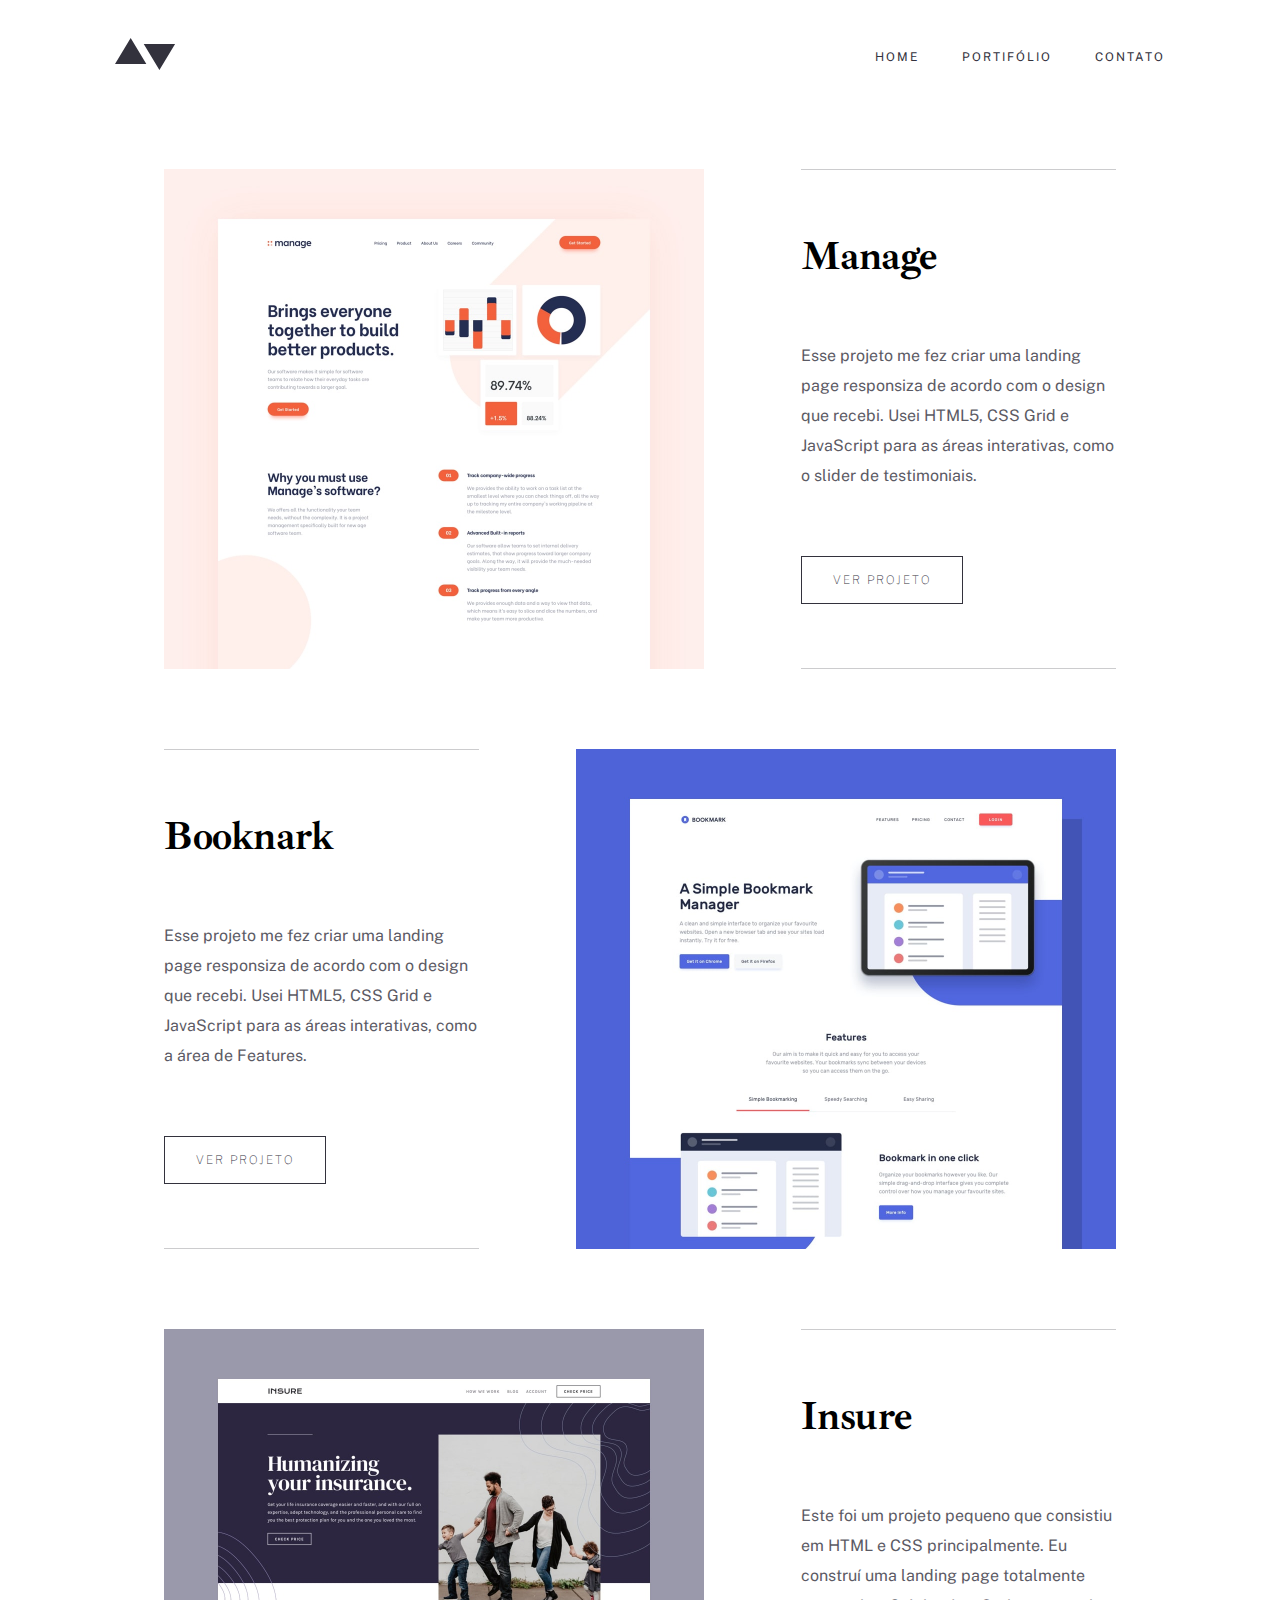
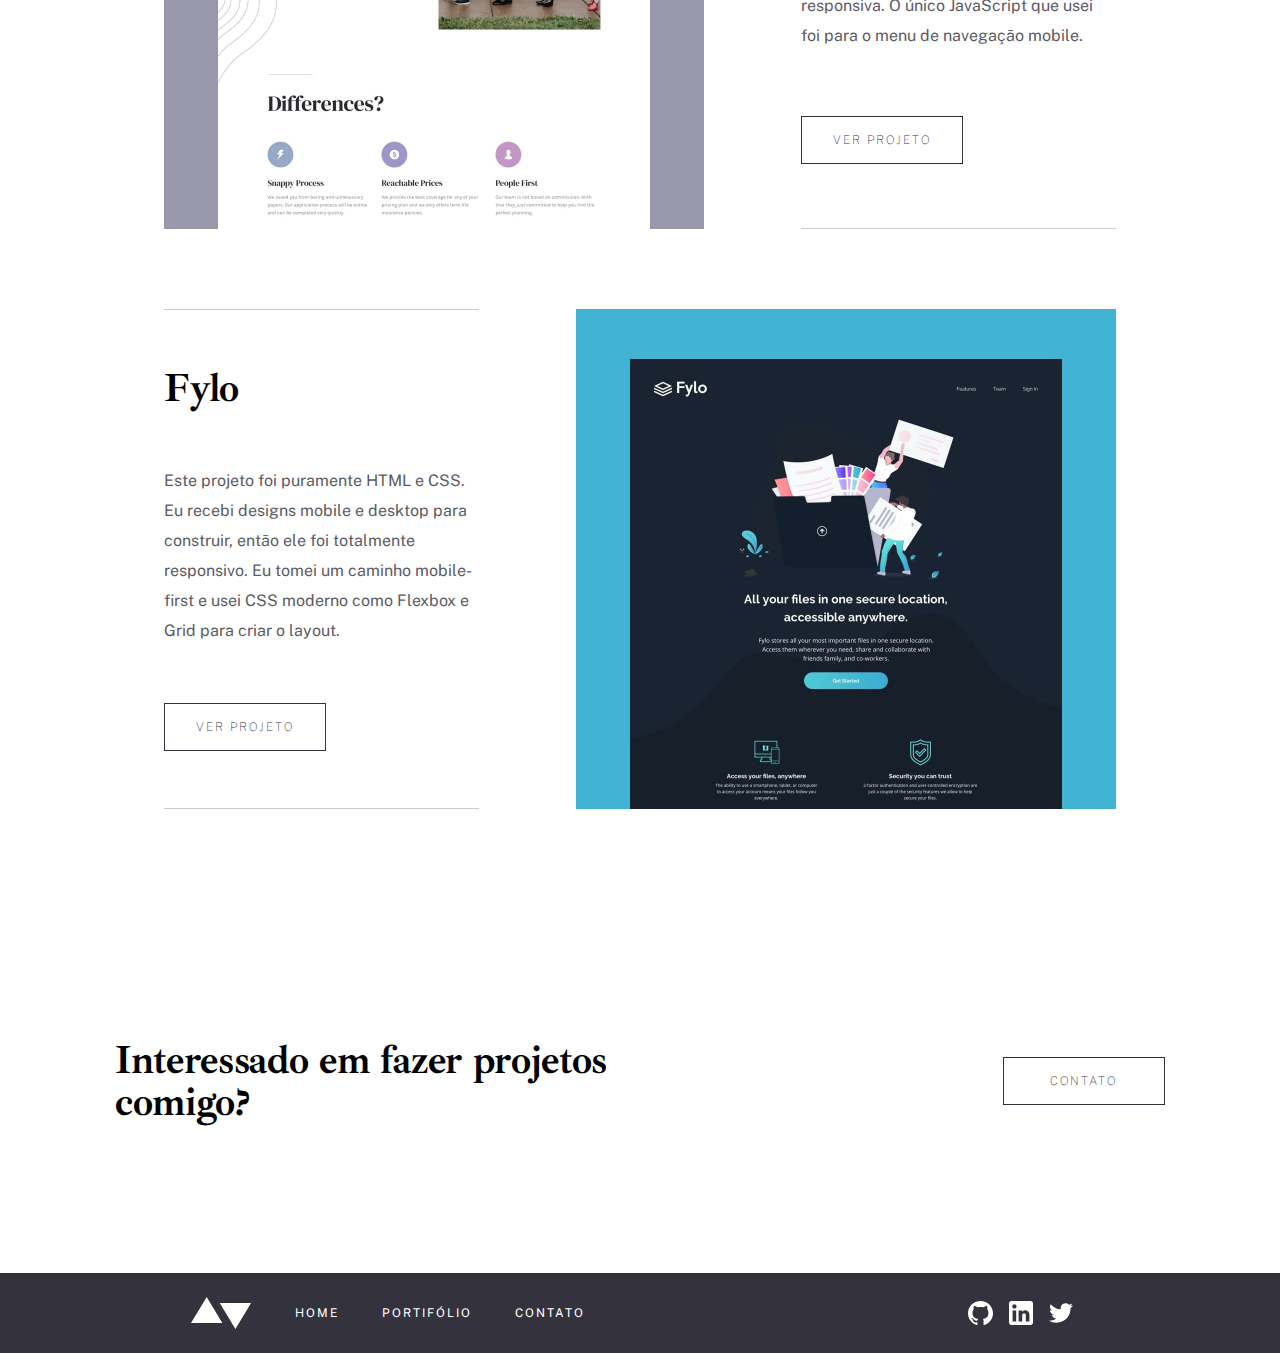
<file: pages/portfolio/index.html>
<!DOCTYPE html>
<html lang="pt-br">

<head>
    <meta charset="UTF-8">
    <link rel="preconnect" href="https://fonts.googleapis.com">
    <link rel="preconnect" href="https://fonts.gstatic.com" crossorigin>
    <link
        href="https://fonts.googleapis.com/css2?family=Ibarra+Real+Nova:ital,wght@0,400;0,500;0,600;0,700;1,400;1,500;1,600;1,700&family=Public+Sans:ital,wght@0,400;0,500;0,600;0,700;0,800;0,900;1,400;1,500;1,600;1,700;1,800;1,900&display=swap"
        rel="stylesheet">
    <meta http-equiv="X-UA-Compatible" content="IE=edge">
    <meta name="viewport" content="width=device-width, initial-scale=1.0">
    <link rel="stylesheet" href="../../css/global.css">
    <link rel="stylesheet" href="../../css/color.css">
    <link rel="stylesheet" href="../../css/custom.css">
    <link rel="stylesheet" href="style.css">
    <title>Portifolio</title>
</head>

<body>
    <div class="container">
        <header>
            <div class="img-header">
                <img src="../../assets/logo-dark.svg" alt="">
            </div>
            <nav>
                <a href="../home/index.html">home</a>
                <a href="../portfolio/index.html">portifólio</a>
                <a href="../contato/index.html">contato</a>
            </nav>
        </header>
        <section class="portifolio">
            <div class="portifolio-img">
                <img src="../../assets/portfolio/manage/image-portfolio-manage.jpg" alt="manage">
            </div>
            <div class="text">
                <h2>Manage</h2>
                <p class="body1">Esse projeto me fez criar uma landing page responsiza de acordo com o design que
                    recebi.
                    Usei HTML5, CSS Grid e JavaScript para as áreas interativas, como o slider de testimoniais.</p>
                <a class="btn-contato" href="../portfolio-01-manage/index.html">VER PROJETO</a>
            </div>
        </section>
        <section class="portifolio invertido">
            <div class="portifolio-img">
                <img src="../../assets/portfolio/bookmark/image-portfolio-bookmark.jpg" alt="bookmark">
            </div>
            <div class="text">
                <h2>Booknark</h2>
                <p class="body1">Esse projeto me fez criar uma landing page responsiza de acordo com o design que
                    recebi. Usei HTML5, CSS Grid e JavaScript para as áreas interativas, como a área de Features.</p>
                <a class="btn-contato" href="../portfolio-02-bookmark/index.html">VER PROJETO</a>
            </div>
        </section>
        <section class="portifolio">
            <div class="portifolio-img">
                <img src="../../assets/portfolio/insure/image-portfolio-insure.jpg" alt="Insure">
            </div>
            <div class="text">
                <h2>Insure</h2>
                <p class="body1">Este foi um projeto pequeno que consistiu em HTML e CSS principalmente. Eu construí uma
                    landing page totalmente responsiva. O único JavaScript que usei foi para o menu de navegação mobile.
                </p>
                <a class="btn-contato" href="../portfolio-03-insure/index.html">VER PROJETO</a>
            </div>
        </section>
        <section class="portifolio invertido">
            <div class="portifolio-img">
                <img src="../../assets/portfolio/fylo/image-portfolio-fylo.jpg" alt="Fylo">
            </div>
            <div class="text">
                <h2>Fylo</h2>
                <p class="body1">Este projeto foi puramente HTML e CSS. Eu recebi designs mobile e desktop para
                    construir, então ele foi totalmente responsivo. Eu tomei um caminho mobile-first e usei CSS moderno
                    como Flexbox e Grid para criar o layout.
                </p>
                <a class="btn-contato" href="../portfolio-03-insure/index.html">VER PROJETO</a>
            </div>
        </section>
        <footer>
            <div class="footer-text-contato">
                <h2>Interessado em fazer projetos comigo?</h2>
            </div>
            <a class="btn-contato" href="../contato/index.html">CONTATO</a>
        </footer>
    </div>
    <div class="footer grayish">
        <div class="img-header">
            <img src="../../assets/logo-light.svg" alt="">
            <nav>
                <a href="../home/index.html">home</a>
                <a href="../portfolio/index.html">portifólio</a>
                <a href="../contato/index.html">contato</a>
            </nav>
        </div>
        <div class="social">
            <a href="https://github.com/sergiofisio"><img src="../../assets/icons/github-light.svg" alt="GitHub"></a>
            <a href="https://www.linkedin.com/in/sergio-bastos-jr/"><img src="../../assets/icons/linkedin-light.svg"
                    alt="Linkedin"></a>
            <a href="https://twitter.com/sergiomicrosp"><img src="../../assets/icons/twitter-light.svg"
                    alt="Twitter"></a>
        </div>
</body>

</html>
</file>
<file: css/global.css>
*{
    box-sizing: border-box;
    margin: 0;
    padding: 0;
    font-family: 'Ibarra Real Nova'
}

body{
    display: flex;
    flex-direction: column;
}

.container{
    margin: 3% 9% 0;
    display: flex;
    flex-direction: column;
}

header{
    display: flex;
    flex-direction: row;
    width: 100%;
    justify-content: space-between;
    align-items: center;
    margin-bottom: 94px;
}

a{
    display: flex;
    align-items: center;
    justify-content: center;
    text-decoration: none;
    list-style: none;
}

nav{
    display: flex;
}

nav a{
    font-family: 'Public Sans';
    font-style: normal;
    font-weight: 400;
    font-size: 12px;
    line-height: 14px;
    letter-spacing: 2px;
    text-transform: uppercase;
    color: #33323D;
    margin-left: 43px;
}

nav a:hover{
    color: #5FB4A2;
}

nav a:active{
    color: #5FB4A2;
}

section{
    display: flex;
    flex-direction: row;
    align-items: center;
    justify-content: space-between;
    width: 100%;
}

footer{
    display: flex;
    flex-direction: row;
    justify-content: space-between;
    align-items: center;
    width: 100%;
    margin-top: 150px;
}

.footer-text-contato{
    width: 50%;
}

.footer{
    display: flex;
    flex-direction: row;
    justify-content: space-around;
    align-items: center;

    width: 100%;
    height: 80px;
    margin-top: 150px;
}

.footer .img-header{
    display: flex;
}

.footer nav a{
color: #FFFFFF;
}

.footer nav a:hover{
    color: #5FB4A2;
}

.footer nav a:active{
    color: #5FB4A2;
}

.social{
    display: flex;
    flex-direction: row;
}

.social img{
    margin-right: 16px;
}
</file>
<file: css/color.css>
.cyano{
    background-color: #5FB4A2;
}

.dark-blue{
    background-color: #203A4C;
}

.grayish{
    background-color: #33323D;
}
.text-cyano{
    color: #5FB4A2;
}

.text-dark-blue{
    color: #203A4C;
}

.text-grayish{
    color: #33323D;
}
</file>
<file: css/custom.css>
h1{
    font-style: normal;
    font-weight: 700;
    font-size: 50px;
    line-height: 50px;
    letter-spacing: -0.446429px;
}

h2{
    font-style: normal;
    font-weight: 700;
    font-size: 40px;
    line-height: 42px;
    letter-spacing: -0.357143px;
}

h3{
    font-style: normal;
    font-weight: 400;
    font-size: 32px;
    line-height: 42px;
    letter-spacing: -0.285714px;
}

.body1{
    font-family: 'Public Sans';
    font-style: normal;
    font-weight: 400;
    font-size: 16px;
    line-height: 30px;
    color: #33323D;
    mix-blend-mode: normal;
    opacity: 0.8;
}

.body2{
    font-family: 'Public Sans';
    font-style: normal;
    font-weight: 400;
    font-size: 15px;
    line-height: 30px;
    color: #33323D;
}

.btn-contato{
    font-family: 'Public Sans';
    font-style: normal;
    font-weight: 100;
    font-size: 12px;
    line-height: 14px;
    letter-spacing: 2px;
    text-transform: uppercase;
    color: #33323D;
    height: 48px;
    width: 162px;
    border: 1px solid #33323D;
}

.btn-contato:hover{
    background-color: #33323D;
    color: #FAFAFA;
}

.btn-enviar{
    font-family: 'Public Sans';
    font-style: normal;
    font-weight: 100;
    font-size: 12px;
    line-height: 14px;
    letter-spacing: 2px;
    text-transform: uppercase;
    color: #203A4C;
    height: 48px;
    width: 162px;
    border: 1px solid #FFFFFF;
}

.btn-enviar:hover{
    background-color: #5FB4A2;
    color: #FFFFFF;
}
</file>
<file: pages/contato/style.css>
.contact{
    padding: 48px 0;
    width: 100%;
    display: flex;
    border-top: 1px solid #33323d40;
    border-bottom: 1px solid #33323d40;
}

.text-contact{
    width: 50%;
}

.description-contact{
    width: 50%;
}

.body1{
    margin-bottom: 54px;
}

.form{
    margin-top: 47px;
    display: flex;
}

h2{
    width: 50%;
}

.form-contact{
    display: flex;
    flex-direction: column;
    width: 50%;
}

.input{
    font-family: 'Public Sans';
    font-style: normal;
    font-weight: 700;
    font-size: 13px;
    line-height: 30px;
    color: #33323D;
    mix-blend-mode: normal;
    opacity: 0.8;
}

input{
    background: #33323D;
    mix-blend-mode: normal;
    opacity: 0.1;
}

textarea{
    background: #33323D;
    mix-blend-mode: normal;
    opacity: 0.1;
}
</file>
<file: pages/home/style.css>
header{
    margin-bottom: 54px;
}

main{
    background-image: url(../../assets/home/image-homepage-hero.jpg);
    background-size: cover;
    background-repeat: no-repeat;
    background-position: center;
    width: 100%;
    height: 600px;
    display: flex;
    align-items: flex-end;
}

.texto-hero{
    display: flex;
    flex-direction: column;
    justify-content: space-around;
    background-color: #FAFAFA;
    height: 357px;
    width: 445px;
}

.texto-hero h2{
    padding: 56px 28px 0;
}

.btn-sobre-mim{
    display: flex;
    justify-content: space-between;
    flex-direction: row;
    height: 48px;
    width: 200px;
    background-color: #203A4C;
    color: #FFFFFF;
    font-family: 'Public Sans';
    font-style: normal;
    font-weight: 400;
    font-size: 12px;
    line-height: 14px;
    text-align: center;
    letter-spacing: 2px;
    text-transform: uppercase;
    padding-right: 30px;
    ;
}

.btn-sobre-mim::before{
    content: url(../../assets/icons/down-arrows.svg);
    background: #000000;
    mix-blend-mode: normal;
    opacity: 0.1;
    width: 25%;
    height: 100%;
    display: flex;
    align-items: center;
    flex-direction: column;
    justify-content: center;
}

.btn-sobre-mim:hover{
    background-color: #5FB4A2;
}

section{
    margin-top: 149px;
    align-items: normal;
}

.img-about{
    width: 53%;
}

.img-about img{
    display: flex;
    width: 100%;
}

.text-about{
    width: 42%;
    display: flex;
    flex-direction: column;
    align-items: center;
    justify-content: space-around;
    padding-bottom: 46px;
    border-bottom: 1px solid #33323d40;
}

.text-about .btn-contato{
    height: 48px;
    width: 204px;
    margin-top: 24px;
}

.text-about h2{
    padding: 0;
}
</file>
<file: css/pages.css>
main{
    background-color: cornflowerblue;
    width: 100%;
    height: 500px;
    margin-bottom: 115px;
}
</file>
<file: pages/portfolio-01-manage/style.css>
main{
    background-image: url(../../assets/portfolio/manage/image-manage-hero.jpg);
    background-position: center;
    background-repeat: no-repeat;
    background-size: cover;
}

section{
    align-items: flex-start;
    margin-bottom: 64px;
}

.text{
    display: flex;
    flex-direction: column;
    justify-content: space-around;
    width: 30%;
    height: 498px;
    border-top: 1px solid #33323d40;
    border-bottom: 1px solid #33323d40;
}

.preview{
    display: flex;
    flex-direction: column;
    justify-content: space-around;
    width: 50%;
    height: 1192px;
}

.preview img{
    width: 100%;
}

.text-green{
    font-family: 'Public Sans';
font-style: normal;
font-weight: 700;
font-size: 16px;
line-height: 30px;
color: #5FB4A2;
}

.transition{
    width: 100%;
    display: flex;
    flex-direction: row;
    justify-content: space-between;
    border-top: 1px solid #33323d40;
    border-bottom: 1px solid #33323d40;
}

.transition img{
    height: 16px;
    width: 8px;
}

.img-left{
    margin-right: 32px;
}

.left, .right{
    display: flex;
    flex-direction: row;
    align-items: center;
}

h3{
    color:#33323D
}

.img-right{
    margin-left: 32px;
}
</file>
<file: pages/portfolio-02-bookmark/style.css>
main{
    background-image: url(../../assets/portfolio/bookmark/image-bookmark-hero.jpg);
    background-position: center;
    background-repeat: no-repeat;
    background-size: cover;
}

section{
    align-items: flex-start;
    margin-bottom: 64px;
}

.text{
    display: flex;
    flex-direction: column;
    justify-content: space-around;
    width: 30%;
    height: 498px;
    border-top: 1px solid #33323d40;
    border-bottom: 1px solid #33323d40;
}

.preview{
    display: flex;
    flex-direction: column;
    justify-content: space-around;
    width: 50%;
    height: 1192px;
}

.preview img{
    width: 100%;
}

.text-green{
    font-family: 'Public Sans';
font-style: normal;
font-weight: 700;
font-size: 16px;
line-height: 30px;
color: #5FB4A2;
}

.transition{
    width: 100%;
    display: flex;
    flex-direction: row;
    justify-content: space-between;
    border-top: 1px solid #33323d40;
    border-bottom: 1px solid #33323d40;
}

.transition img{
    height: 16px;
    width: 8px;
}

.img-left{
    margin-right: 32px;
}

.left, .right{
    display: flex;
    flex-direction: row;
    align-items: center;
}

h3{
    color:#33323D
}

.img-right{
    margin-left: 32px;
}
</file>
<file: pages/portfolio-03-insure/style.css>
main{
    background-image: url(../../assets/portfolio/insure/image-insure-hero.jpg);
    background-position: center;
    background-repeat: no-repeat;
    background-size: cover;
}

section{
    align-items: flex-start;
    margin-bottom: 64px;
}

.text{
    display: flex;
    flex-direction: column;
    justify-content: space-around;
    width: 30%;
    height: 498px;
    border-top: 1px solid #33323d40;
    border-bottom: 1px solid #33323d40;
}

.preview{
    display: flex;
    flex-direction: column;
    justify-content: space-around;
    width: 50%;
    height: 1192px;
}

.preview img{
    width: 100%;
}

.text-green{
    font-family: 'Public Sans';
font-style: normal;
font-weight: 700;
font-size: 16px;
line-height: 30px;
color: #5FB4A2;
}

.transition{
    width: 100%;
    display: flex;
    flex-direction: row;
    justify-content: space-between;
    border-top: 1px solid #33323d40;
    border-bottom: 1px solid #33323d40;
}

.transition img{
    height: 16px;
    width: 8px;
}

.img-left{
    margin-right: 32px;
}

.left, .right{
    display: flex;
    flex-direction: row;
    align-items: center;
}

h3{
    color:#33323D
}

.img-right{
    margin-left: 32px;
}
</file>
<file: pages/portfolio-04-fylo/style.css>
main{
    background-image: url(../../assets/portfolio/fylo/image-fylo-hero.jpg);
    background-position: center;
    background-repeat: no-repeat;
    background-size: cover;
}

section{
    align-items: flex-start;
    margin-bottom: 64px;
}

.text{
    display: flex;
    flex-direction: column;
    justify-content: space-around;
    width: 30%;
    height: 498px;
    border-top: 1px solid #33323d40;
    border-bottom: 1px solid #33323d40;
}

.preview{
    display: flex;
    flex-direction: column;
    justify-content: space-around;
    width: 50%;
    height: 1192px;
}

.preview img{
    width: 100%;
}

.text-green{
    font-family: 'Public Sans';
font-style: normal;
font-weight: 700;
font-size: 16px;
line-height: 30px;
color: #5FB4A2;
}

.transition{
    width: 100%;
    display: flex;
    flex-direction: row;
    justify-content: space-between;
    border-top: 1px solid #33323d40;
    border-bottom: 1px solid #33323d40;
}

.transition img{
    height: 16px;
    width: 8px;
}

.img-left{
    margin-right: 32px;
}

.left, .right{
    display: flex;
    flex-direction: row;
    align-items: center;
}

h3{
    color:#33323D
}

.img-right{
    margin-left: 32px;
}

.social img{
    margin-right: 16px;
}
</file>
<file: pages/portfolio/style.css>
header{
    margin-bottom: 94px;
}

section{
    width: 100%;
    display: flex;
    justify-content: space-around;
    height: 500px;
    margin-bottom: 80px;
}

.portifolio-img{
    display: flex;
    flex-direction: column;
    height: 100%;
}

.portifolio-img img{
    width: fit-content;
    height: 100%;
}

section .text{
    display: flex;
    flex-direction: column;
    justify-content: space-evenly;
    border-top: 1px solid #33323d40;
    border-bottom: 1px solid #33323d40;
    width: 30%;
    height: 100%;
}

.invertido{
    flex-direction: row-reverse;
}
</file>
